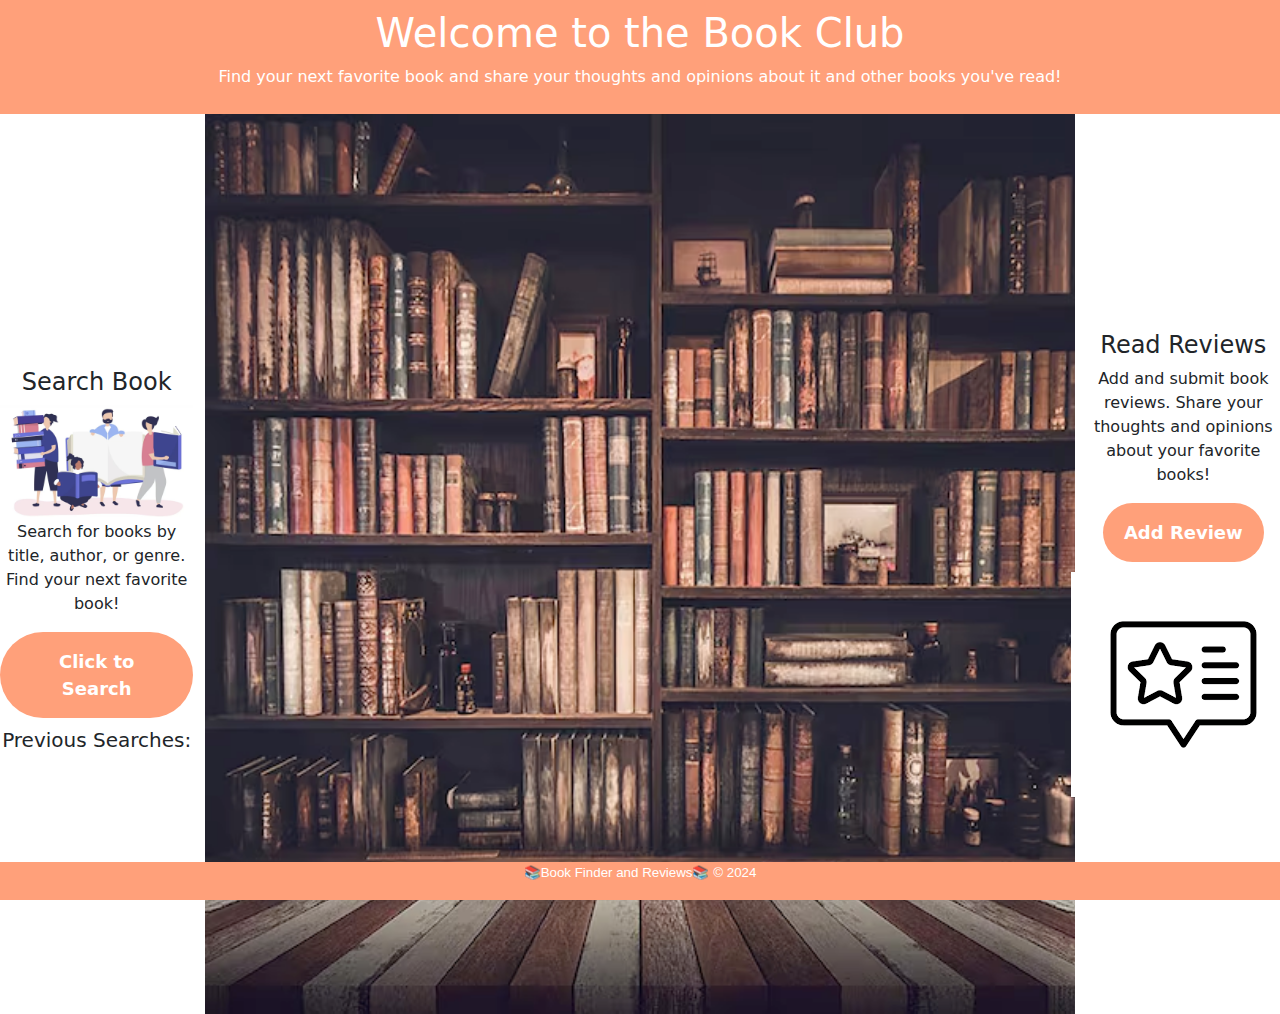
<file: index.html>
<!DOCTYPE html>
<html lang="en">

<head>
    <title>Book Finder & Reviews</title>
    <meta charset="UTF-8">
    <meta name="viewport" content="width=device-width, initial-scale=1.0">
    <meta http-equiv="Content-Type" content="text/css">
    <!--CSS and Bootstrap Links-->
    <link rel="stylesheet" type="text/css" href="./assets/css/style.css">
    <link href="https://cdn.jsdelivr.net/npm/bootstrap@5.3.3/dist/css/bootstrap.min.css" rel="stylesheet"
        integrity="sha384-QWTKZyjpPEjISv5WaRU9OFeRpok6YctnYmDr5pNlyT2bRjXh0JMhjY6hW+ALEwIH" crossorigin="anonymous">
</head>

<body>
    <!-- <div style="background-color: lightsalmon;"> -->
    <!-- Header -->
    <header class="nav-bg justify-content-center">
        <nav class="navbar">
            <div class="container-fluid justify-content-center">
                <h1>Welcome to the Book Club</h1>
            </div>
            <p>Find your next favorite book and share your thoughts and opinions about it and other books you've read!
            </p>
        </nav>

    </header>   

        <div class="row vh-100">
            <div class="col-md-2 search-container d-flex flex-column">
                <h4>Search Book</h4>
                <img src="./assets/images/bookfinder.png" alt="Book Image">
                <p>Search for books by title, author, or genre. Find your next favorite book!</p>
                <button id="search-button" onclick="openSearchModal()">Click to Search</button>
                <h5>Previous Searches:</h5>
                <div id="previous-results" class="d-flex flex-column justify-content-center"></div>

                <div id="search-modal" class="modal">
                    <div class="modal-content">
                        <!-- Search Form -->
                        
                        <h2 style="justify-content: center;">Search Book</h2>
                        <form id="searchForm">
                            <div class="form-group">
                                <label for="search-title">Title:</label>
                                <input type="text" id="search-title" name="search-title">
                            </div>
                            <div class="form-group">
                                <label for="search-author">Author:</label>
                                <input type="text" id="search-author" name="search-author">
                            </div>
                            <div class="form-group">
                                <label for="search-genre">Genre:</label>
                                <input type="text" id="search-genre" name="search-genre">
                            </div>
                            <div class="form-group">
                                <button id="submitsearch" type="submit">Search</button>
                            </div>
                        </form>
                    </div>


                </div>
            </div>
            <div class="col-md-8 results-container">
                <div id="searchResultsContainer">
        
                </div>
            </div>
            <div class="col-md-2 reviews-container d-flex flex-column">
                <h4>Read Reviews</h4>
                <p>Add and submit book reviews. Share your thoughts and opinions about your favorite books!</p>
                <button id="add-review" onclick="redirectToReviewPage()">Add Review</button>
                <img src="./assets/images/bookreview.png" alt="Book Review">
            </div>
        </div>
    
    <script src="https://cdn.jsdelivr.net/npm/bootstrap@5.3.3/dist/js/bootstrap.bundle.min.js"
        integrity="sha384-YvpcrYf0tY3lHB60NNkmXc5s9fDVZLESaAA55NDzOxhy9GkcIdslK1eN7N6jIeHz"
        crossorigin="anonymous"></script>
    <script src="https://code.jquery.com/jquery-3.7.1.js"
        integrity="sha256-eKhayi8LEQwp4NKxN+CfCh+3qOVUtJn3QNZ0TciWLP4=" crossorigin="anonymous"></script>
    <script src="./assets/js/script.js"></script>
</body>
<!-- Footer -->
<footer>
    <p>📚Book Finder and Reviews📚 &copy; 2024</p>

</html>
</file>
<file: assets/css/style.css>
/* Header */
header {
    background-color:lightsalmon; /* Light orange background color */
    color: white; /* White text color */
    text-align: center; /* Center the text */
    padding: 1px; /* Add some padding */
}
/* Form fields */
.form-group {
    margin-bottom: 20px;
}
/*Navigation bar */
nav {
    background-color: lightsalmon; /* Light orange background color */
    color: white; /* White text color */
    padding: 1px; /* Add some padding */
    display: flex; /* Make the nav items display in a row */
    flex-direction: column; /* Align the nav items vertically */
    align-items: center; /* Center items horizontally */
    justify-content: center; /* Center items vertically */
}

.modal {
    display: none;
    width: 100%;
    height: 100%;
}

.modal-content {
    background-color: lightsteelblue;
    border: 2px solid black;
    border-radius: 10px;
    padding: 10px;
}

.search-container button {
    margin-bottom: 10px;
    background-color: lightsalmon;
    border: 0;
    border-radius: 56px;
    color: #fff;
    cursor: pointer;
    display: inline-block;
    font-family: system-ui,-apple-system,system-ui,"Segoe UI",Roboto,Ubuntu,"Helvetica Neue",sans-serif;
    font-size: 18px;
    font-weight: 600;
    outline: 0;
    padding: 16px 21px;
    position: relative;
    text-align: center;
    text-decoration: none;
    transition: all .3s;
    user-select: none;
    -webkit-user-select: none;
    touch-action: manipulation;
  }


button:hover {
    background-image: linear-gradient(-180deg, #1D95C9 0%, #17759C 100%);
}

.search-container {
    display: flex;
    flex-direction: column;
    align-items: center;
    justify-content: center;
    text-align: center;
    height: 100%;
}

.search-container img {
    max-width: 100%; 
    height: auto; 
}

.previous-search-button {
    display: flex;
    flex-direction: column;
    justify-content: center;
}

.previous-search-button button {
    text-align: center;
}

.card {
    background-color: lightgray;
    border-radius: 10px;
    padding: 10px;
}
.card-title {
    color: #b32323;
    font-size: 18px;
    margin-bottom: 10px;
}

.results-container {
    background-image: url(../images/bookshelf.png);
    background-size: cover;
    background-repeat: no-repeat;
    color: white;
}


.reviews-container {
    display: flex;
    flex-direction: column;
    align-items: center;
    justify-content: center;
    text-align: center;
    height: 100%;
}

.reviews-container button {
    margin-bottom: 10px;
    background-color: lightsalmon;
    border: 0;
    border-radius: 56px;
    color: #fff;
    cursor: pointer;
    display: inline-block;
    font-family: system-ui,-apple-system,system-ui,"Segoe UI",Roboto,Ubuntu,"Helvetica Neue",sans-serif;
    font-size: 18px;
    font-weight: 600;
    outline: 0;
    padding: 16px 21px;
    position: relative;
    text-align: center;
    text-decoration: none;
    transition: all .3s;
    user-select: none;
    -webkit-user-select: none;
    touch-action: manipulation;
}

.resultsCard {
    display: flex;
    justify-content: space-between;
    align-items: center;
    background-color: transparent;
    color: white !important;
    border: 2px solid white;
    width: 100%;
    padding: 20px;
    margin: 10px auto;
}

.results-image {
    max-width: 100%;
    max-height: 100%;
    object-fit: cover;
    display: block;
    height: auto;
    width: auto;
}

/* Position the footer */
    footer {
        font-size: smaller;
        font-family: 'Lucina Sans', 'Lucinda Sans Regular', 'Lucinda Sans Unicode', Geneva, Verdana, sans-serif;
        background-color: lightsalmon; /* Light orange background color */
        color: white;  /* White text color */
        text-align: center; /* Center the text */
        padding: 1px; /* Add some padding */
        position: fixed; /* Fix the position of the footer */
        bottom: 0; /* Align the footer to the bottom */
        width: 100%; /* Set the width of the footer */
    }



button {
    background-color: lightgray;
    border: solid 1px black;
    color: black;
    cursor: pointer;
    font-family: system-ui,-apple-system,system-ui,"Segoe UI",Roboto,Ubuntu,"Helvetica Neue",sans-serif;
    font-size: 18px;
    font-weight: 600;
    position: relative;
    text-align: center;
  }



@media screen and (max-width: 768px) {
    .resultscontainer {
        width: 100%;
        left: 0;
        right: 0;
    }
    .searchcontainer {
        width: 40%;
        left: 0;
        right: 0;
    }
    .reviewcontainer {
        width: 100%;
        left: 0;
        right: 0;
    }
}
</file>
